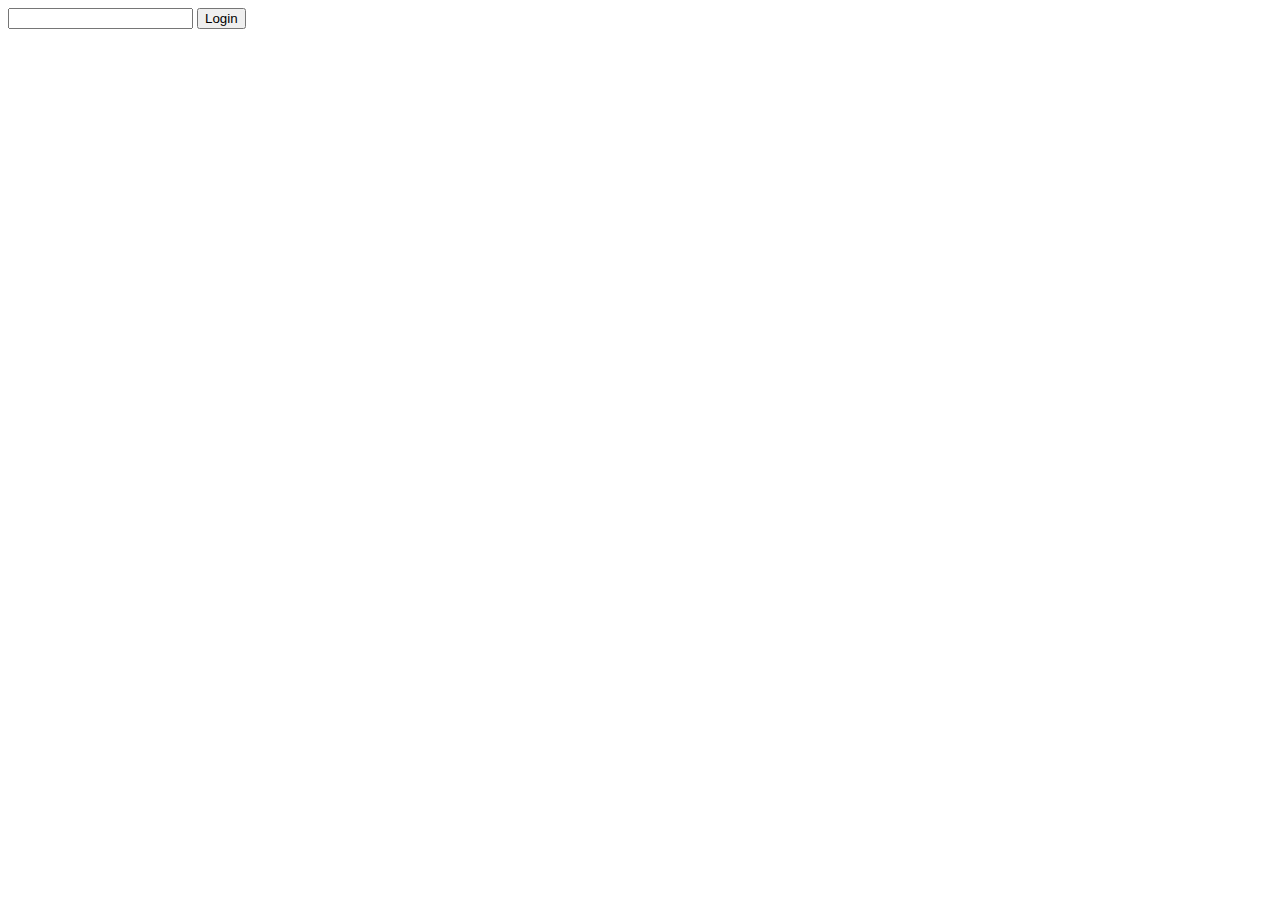
<file: form.html>
<!DOCTYPE html>
<html lang="en">
<head>
    <meta charset="UTF-8">
    <meta http-equiv="X-UA-Compatible" content="IE=edge">
    <meta name="viewport" content="width=device-width, initial-scale=1.0">
    <title>Document</title>
</head>
<body>
    <form action="inc/submit.php" method="post">
        <input type="text" name="username">
        <!-- you will use the name of the input in your php, so take note -->

        <button name="submit_button">Login</button>
    </form>
</body>
</html>
</file>
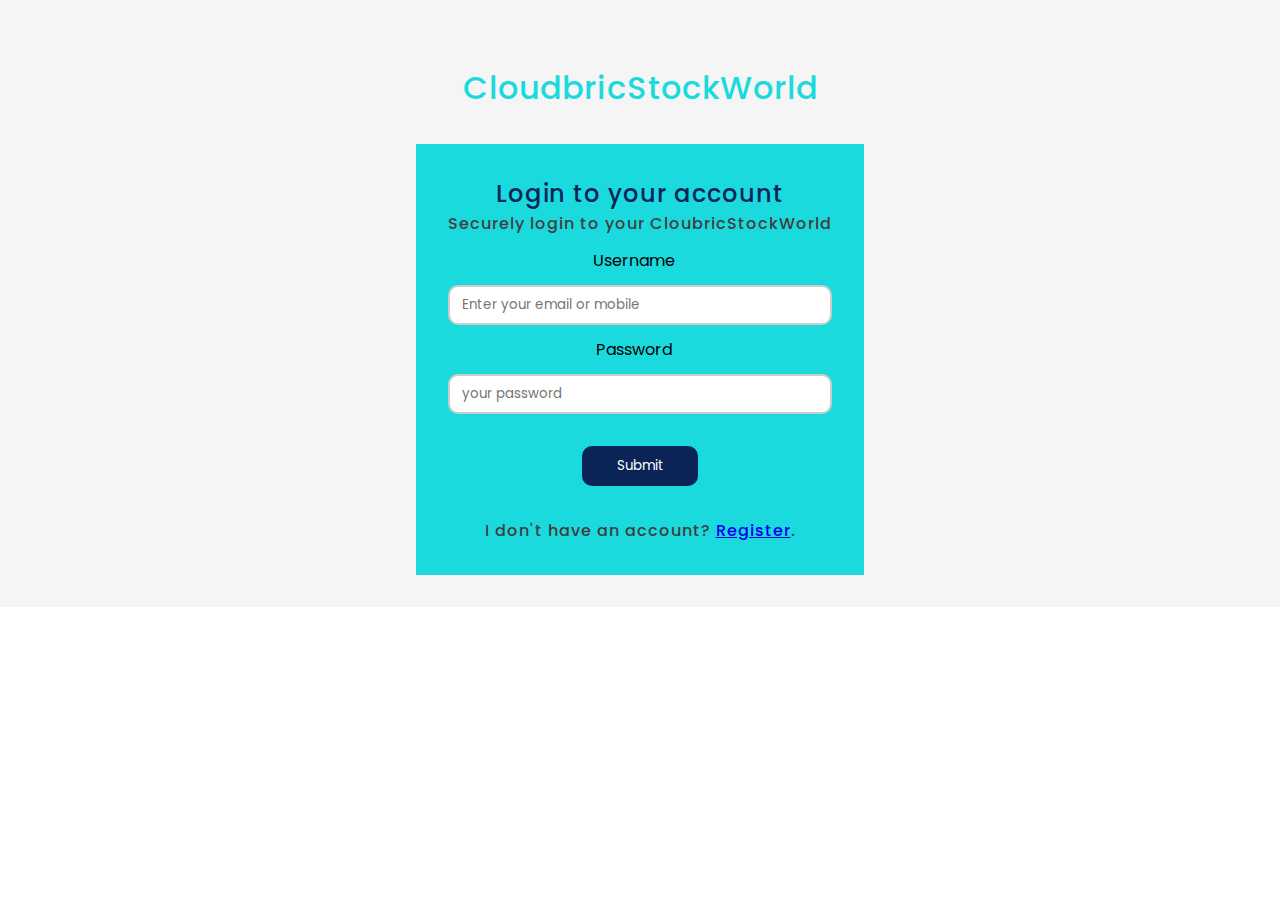
<file: frontend/signin.html>
<!DOCTYPE html>
<html lang="en">

<head>
    <meta charset="UTF-8">
    <meta http-equiv="X-UA-Compatible" content="IE=edge">
    <meta name="viewport" content="width=device-width, initial-scale=1.0">
    <title>cloudbricstockworld</title>
</head>
<link rel="stylesheet" href="style.css">

<body>
    <center>
        <section class="contact-section">

            <div class="row">
                <h2>CloudbricStockWorld</h2>

                <div class="contact-form">
                    <h1>Login to your account
                    </h1>
                    <p>Securely login to your CloubricStockWorld</p>
                    <form action="sendmail.php" method="post">
                        <label for="email">Username</label>
                        <input type="text" placeholder="Enter your email or mobile" name="email" required>
                        <br />

                        <label for="psw">Password</label>
                        <input type="password" id="psw" name="psw" placeholder="your password" pattern="(?=.*\d)(?=.*[a-z])(?=.*[A-Z]).{8,}" title="Must contain at least one number and one uppercase and lowercase letter, and at least 8 or more characters" required />
                        <div class="button-login">
                            <input type="submit" value="Submit" />
                        </div>

                    </form>
                    <div class="container signin">
                        <p>I don't have an account? <a href="register.php">Register</a>.</p>
                    </div>
                </div>

            </div>
        </section>
    </center>

</body>

</html>
</file>
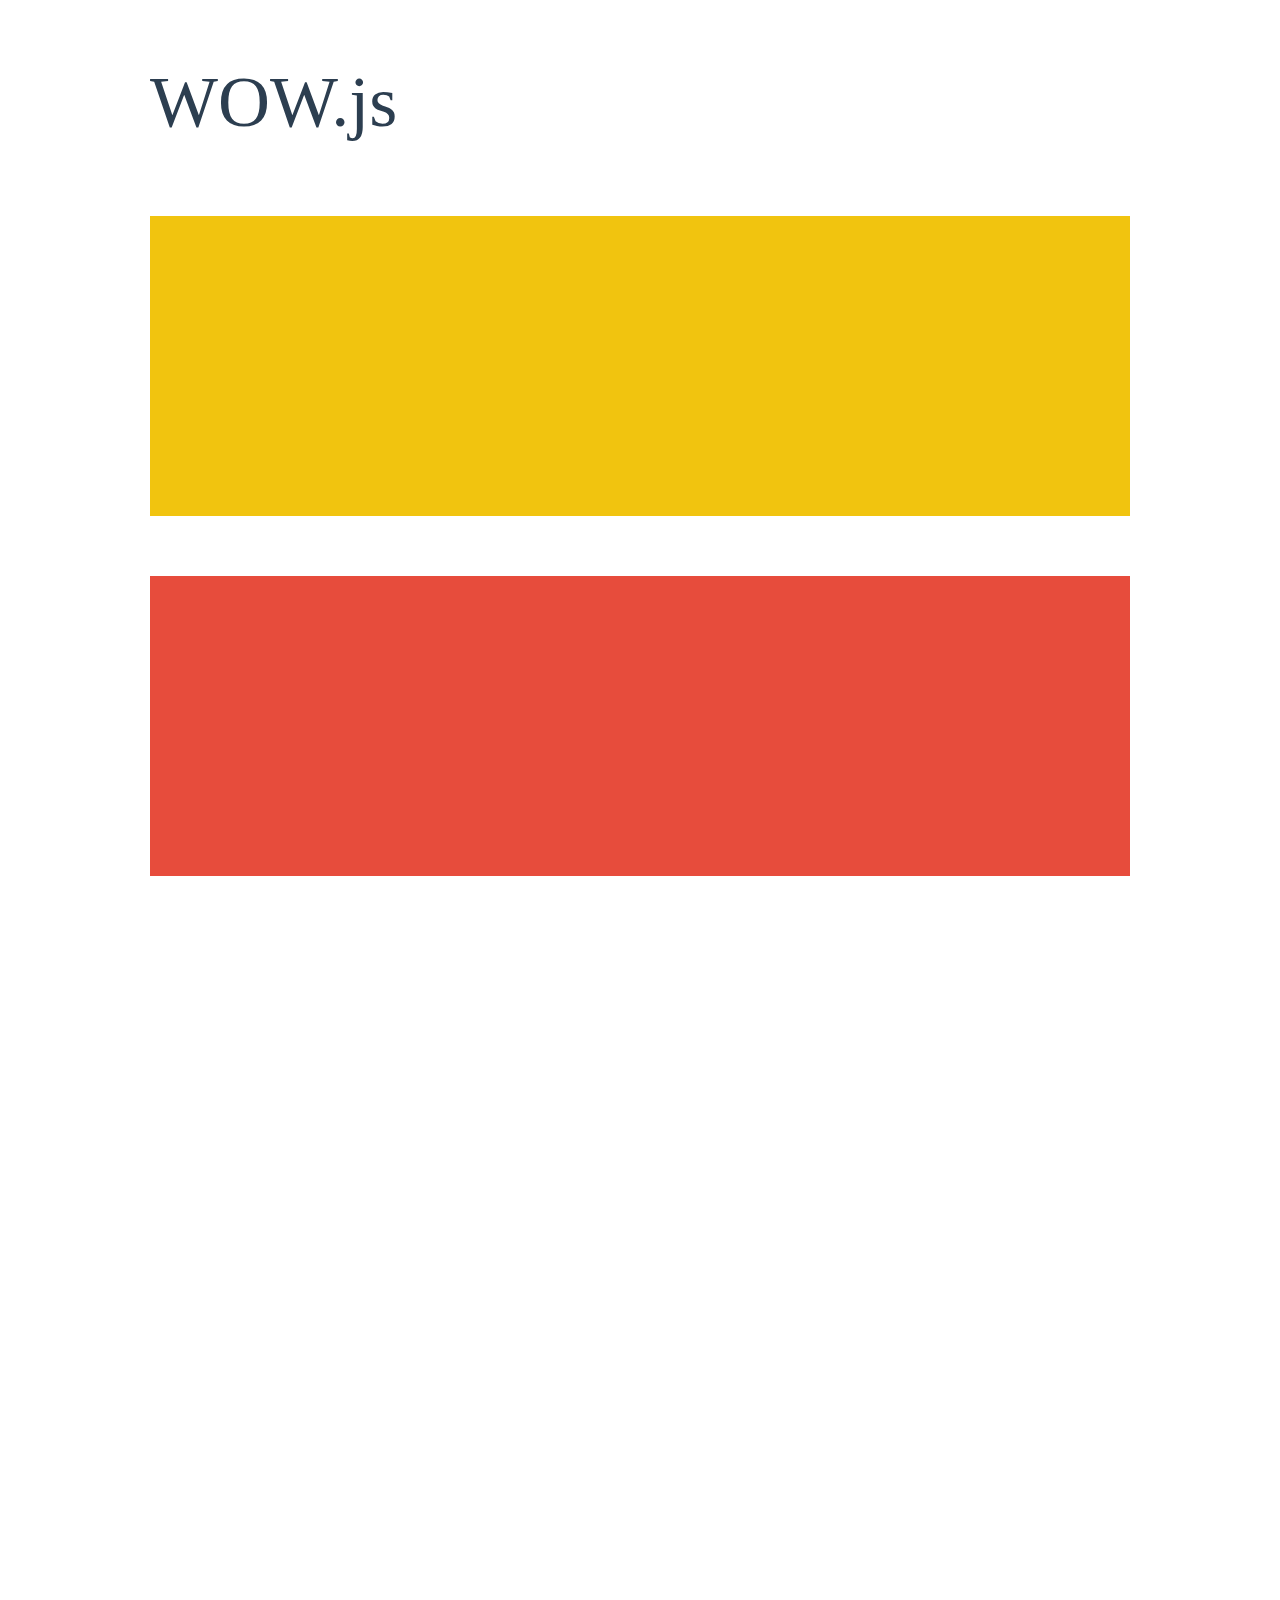
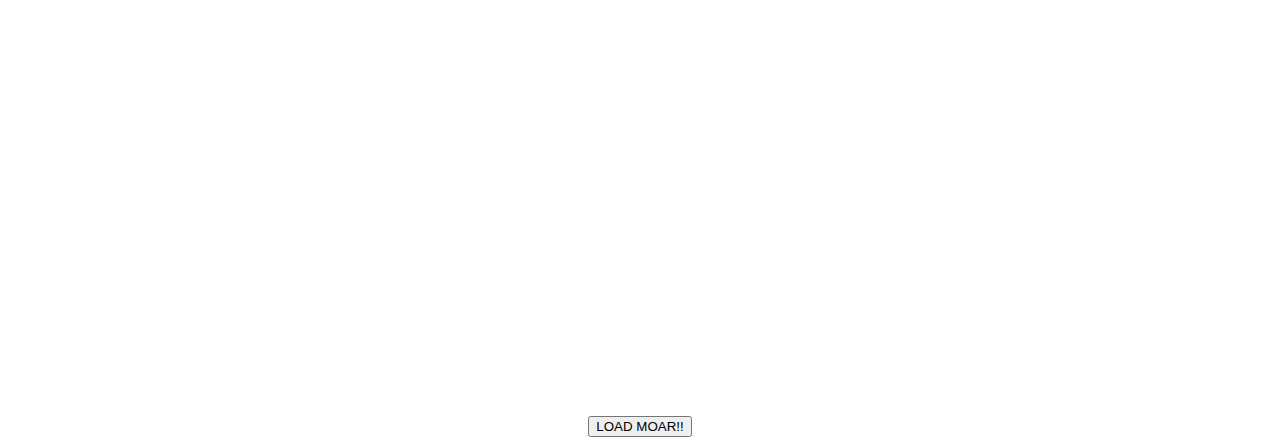
<file: frontend/WOW-master/demo.html>
<!doctype html>

<html lang="en">
<head>
  <meta charset="utf-8">
  <title>WOW</title>
  <link rel="stylesheet" href="css/libs/animate.css">
  <link rel="stylesheet" href="css/site.css">
  <style>
    .wow:first-child {
      visibility: hidden;
    }
  </style>
  <!--[if IE]>
    <script src="http://html5shiv.googlecode.com/svn/trunk/html5.js"></script>
  <![endif]-->
</head>

<body>
  <div id="container">
    <header>
      <h1>WOW.js</h1>
    </header>
    <div id="main">
      <section class="wow fadeInDown" style="background-color: #f1c40f;"></section>
      <section class="wow pulse" style="background-color: #e74c3c;" data-wow-iteration="infinite" data-wow-duration="1500ms"></section>
      <section class="section--purple wow slideInRight" data-wow-delay="2s"></section>
      <section class="section--blue wow bounceInLeft" data-wow-offset="300"></section>
      <section class="section--green wow slideInLeft" data-wow-duration="4s"></section>
      <button id="moar">LOAD MOAR!!</button>
    </div>
  </div>
  <script src="dist/wow.js"></script>
  <script>
    wow = new WOW(
      {
        animateClass: 'animated',
        offset:       100,
        callback:     function(box) {
          console.log("WOW: animating <" + box.tagName.toLowerCase() + ">")
        }
      }
    );
    wow.init();
    document.getElementById('moar').onclick = function() {
      var section = document.createElement('section');
      section.className = 'section--purple wow fadeInDown';
      this.parentNode.insertBefore(section, this);
    };
  </script>
</body>
</html>
</file>
<file: frontend/style.css>
@import url('https://fonts.googleapis.com/css2?family=Montserrat&family=Poppins:ital,wght@0,100;0,200;0,400;0,500;1,100;1,200;1,300;1,400&display=swap');
@import url('https://fonts.googleapis.com/css2?family=Montserrat&family=Poppins:wght@200&display=swap');
@import url('https://fonts.googleapis.com/css2?family=Montserrat:wght@200;300;400;500&display=swap');
@import url('https://fonts.googleapis.com/css2?family=Lato:ital,wght@0,400;0,700;1,700;1,900&display=swap');
@import url('https://fonts.googleapis.com/css2?family=Courgette&display=swap');
:root {
    --color: #00BFA6;
}

* {
    font-family: 'Poppins', sans-serif;
    box-sizing: border-box;
    margin: 0;
    padding: 0;
    transition: all, 2s linear;
}

html {
    width: 100%;
    height: 100%;
    scroll-behavior: smooth;
}

.navbar .navbar-brand {
    color: #000;
    font-family: 'Playfair Display', serif;
    font-weight: 600;
    font-size: 1.5rem;
}

.navbar .navbar-brand span {
    color: #1bdadd;
    font-weight: 600;
    font-size: 1.5rem;
}

.navbar {
    position: fixed;
    background-color: #fff!important;
    width: 100%;
    padding: 0.7rem 2rem;
    z-index: 999;
}

.navbar-nav {
    align-items: center!important;
    text-align: center;
}

.navbar-nav .nav-item .nav-link {
    display: flex!important;
    color: #1bdadd!important;
    margin-left: 2rem;
    list-style-type: none;
}

.nav-item .nav-link:hover {
    color: #000!important;
}

.right-side button {
    margin-left: 1.5rem!important;
    color: #fff;
    background-color: #0a2458;
}

.homepage1 {
    background-image: linear-gradient( rgba(0, 0, 0, 0.5), rgba(0, 0, 0, 0.5)), url("imageS/FOREX2.jpeg");
    object-fit: fill;
    background-repeat: no-repeat;
    background-position: center;
    background-size: cover;
    position: relative;
    width: 100%;
    align-items: center;
    justify-content: center;
}

.homepage1 .great {
    display: grid;
    grid-template-columns: repeat(auto-fit, minmax(300px, 1fr));
    grid-gap: 10px;
    padding: 2rem 4rem;
    align-items: center;
}

.homepage1 .home_content1 {
    align-items: center;
}

.homepage1 .home_content1 h1 {
    font-weight: 600;
    font-size: 2.5rem;
    letter-spacing: 1px;
    color: #000;
    font-family: 'Playfair Display', serif;
}

.homepage1 .home_content1 p {
    font-size: 1.3rem;
    color: #FFF;
    font-family: 'Playfair Display', serif;
    font-weight: 500;
    letter-spacing: 1px;
}

.homepage1 .home_content1 span {
    color: #1bdadd;
    font-weight: 600;
    font-size: 2rem;
    letter-spacing: 1px;
}

.homepage1 .btn {
    width: 12rem;
    height: 3rem;
    font-size: 1rem;
    border-radius: 5px;
    -webkit-appearance: button;
    text-rendering: auto;
    color: #fff;
    letter-spacing: normal;
    word-spacing: normal;
    text-transform: none;
    text-indent: 0px;
    text-shadow: none;
    display: inline-block;
    text-align: center;
    align-items: flex-start;
    cursor: pointer;
    background-color: #0a2458;
    border-style: solid;
    border-color: rgb(216, 216, 216) rgb(209, 209, 209) rgb(186, 186, 186);
    border-image: initial;
}

.homepage2 {
    width: 100%;
    background-color: #fff;
    align-items: center;
    padding: 4rem 0;
}

.homepage2 .great {
    display: flex;
    align-items: center;
    justify-content: space-around;
    padding: 0 4rem;
    position: relative;
}

.homepage2 .home_content2 {
    align-items: center;
    justify-content: center;
}

.homepage2 .home_content2 h1 {
    font-weight: 600;
    font-size: 3.5rem;
    color: #000;
    font-family: 'Playfair Display', serif;
    letter-spacing: 2px;
}

.homepage2 .home_content2 h6 {
    font-size: 1.5rem;
    color: #696969;
    font-family: 'Playfair Display', serif;
    font-weight: 600;
    letter-spacing: 2px;
}

.homepage2 .home_content2 span {
    color: #1bdadd;
}

.content2_image img {
    width: 100%;
    height: 100%;
    padding: 2rem 0;
}

.info {
    background-color: #fff;
    padding: 4rem 0;
}

.homepage1_image img {
    width: 100%;
    height: 100%;
}

.key {
    background-color: #fff;
}

.key .security {
    display: grid;
    grid-template-columns: repeat(auto-fit, minmax(300px, 1fr));
    grid-gap: 10px;
    padding: 0 2rem;
    position: relative;
    justify-content: center;
    align-items: center;
}

.key .security_content {
    align-items: center;
    justify-content: center;
}

.key .security_content h1 {
    color: #1bdadd;
    font-size: 2rem;
    font-weight: 600;
    font-family: 'Playfair Display', serif;
    letter-spacing: 2px;
}

.key .security_content p {
    font-size: 1rem;
    font-weight: 600;
    font-family: 'Playfair Display', serif;
    letter-spacing: 1px;
    color: #3f3e3e;
}

.key .security_image img {
    width: 100%;
    height: 100%;
}

.info .know {
    display: block;
    align-items: center;
    text-align: center;
    justify-content: center;
}

.info .know h1 {
    font-size: 3rem;
    font-weight: 700;
    font-family: 'Playfair Display', serif;
    letter-spacing: 2px;
}

.possible {
    background-color: #fff;
    align-items: center;
}

.possible .card_row {
    display: grid;
    grid-template-columns: repeat(auto-fit, minmax(300px, 1fr));
    grid-gap: 10px;
    padding: 0 4rem;
    align-items: center;
    justify-content: center;
}

.card {
    width: 100%;
    align-items: center;
}

.card-title {
    color: #1bdadd;
    font-size: 1.5rem;
    font-weight: 600;
    font-family: 'Playfair Display', serif;
    letter-spacing: 1px;
}

.card-text {
    color: #3f3e3e;
    font-size: 0.8rem;
    font-weight: 600;
    font-family: 'Playfair Display', serif;
    letter-spacing: 1px;
}

.card-img-top {
    width: 100%;
    height: 50%;
}

.homepage3 {
    background-color: #fff;
    align-items: center;
    padding: 2rem 0;
}

.homepage3 .great {
    display: flex;
    align-items: center;
    justify-content: space-between;
    padding: 0 4rem;
}

.homepage3 .homepage3_content {
    align-items: center;
    justify-content: center;
}

.homepage3 .homepage3_content h1 {
    color: #000;
    font-size: 2rem;
    font-weight: 600;
    font-family: 'Playfair Display', serif;
    letter-spacing: 2px;
}

.homepage3 .homepage3_content span {
    color: #1bdadd;
    font-weight: 600;
    font-size: 2rem;
}

.homepage3 .homepage3_content p {
    color: #3f3e3e;
    font-size: 0.9rem;
    font-weight: 600;
    font-family: 'Playfair Display', serif;
    letter-spacing: 1px;
}

.homepage3 .great .homepage3_image img {
    width: 90%;
    height: 100%;
}

.homepage4 {
    background-color: #fff;
    align-items: center;
    padding: 2rem 0;
}

.homepage4 .great {
    display: flex;
    align-items: center;
    justify-content: space-around;
    padding: 0 4rem;
}

.homepage4 .homepage4_content {
    align-items: center;
    justify-content: center;
}

.homepage4 .homepage4_content h1 {
    color: #0a2458;
    font-size: 2rem;
    font-weight: 600;
    font-family: 'Playfair Display', serif;
    letter-spacing: 2px;
}

.homepage4 .homepage_content span {
    color: #1bdadd;
    font-weight: 600;
    font-size: 2rem;
}

.homepage4 .homepage4_content p {
    color: #3f3e3e;
    font-size: 0.9rem;
    font-weight: 600;
    font-family: 'Playfair Display', serif;
    letter-spacing: 1px;
}

.homepage4-image {
    background-image: url("images/Referral-BTC-1536x1077.png");
    background-repeat: no-repeat;
    background-position: center;
    background-size: contain;
}

.homepage4-image img {
    width: 100%;
    height: 100%;
}

.payment_image {
    width: 50%;
    height: 100%;
}

.homepage5 {
    background-color: #fff;
    align-items: center;
    padding: 2rem 0;
}

.homepage5 .great {
    display: flex;
    align-items: center;
    justify-content: space-around;
    padding: 0 4rem;
}

.homepage5 .homepage5_content {
    align-items: center;
    justify-content: center;
}


.homepage5 .homepage5_content h1 {
    color: #0a2458;
    font-size: 2rem;
    font-weight: 600;
    font-family: 'Playfair Display', serif;
    letter-spacing: 2px;
}

.homepage5 .homepage_content span {
    color: #1bdadd;
    font-weight: 600;
    font-size: 2rem;
}

.homepage5 .homepage5_content p {
    color: #3f3e3e;
    font-size: 0.9rem;
    font-weight: 600;
    font-family: 'Playfair Display', serif;
    letter-spacing: 1px;
}

.homepage5 .homepage5_image {
    background-image: url("images/pay2.svg");
    background-repeat: no-repeat;
    background-position: center;
    background-size: contain;
}

.homepage5 .homepage5_image img {
    width: 100%;
    height: 70%;
}

.homepage6 {
    background-color: #fff;
    align-items: center;
    padding: 2rem 0;
}

.homepage6 .great {
    display: flex;
    align-items: center;
    justify-content: space-around;
    padding: 0 4rem;
}

.homepage6 .homepage6_content {
    align-items: center;
    justify-content: center;
}

.homepage6 .homepage6_content h1 {
    color: #0a2458;
    font-size: 2rem;
    font-weight: 600;
    font-family: 'Playfair Display', serif;
    letter-spacing: 2px;
}

.homepage6 .homepage6_content span {
    color: #1bdadd;
    font-weight: 600;
    font-size: 2rem;
}

.homepage6 .homepage6_content p {
    color: #3f3e3e;
    font-size: 0.9rem;
    font-weight: 600;
    font-family: 'Playfair Display', serif;
    letter-spacing: 1px;
}

.homepage6 .homepage6_image {
    background-image: url("images/zz.svg");
    width: 100%;
    background-repeat: no-repeat;
    background-position: center;
    background-size: contain;
}

.homepage6 .homepage6_image img {
    width: 100%;
    height: 80%;
}

.homepage7 {
    background-color: #fff;
    align-items: center;
    padding: 2rem 0;
}

.homepage7 .great {
    display: flex;
    align-items: center;
    justify-content: space-around;
    padding: 0 4rem;
}

.homepage7 .homepage7_content {
    align-items: center;
    justify-content: center;
}

.homepage7 .homepage7_content h1 {
    color: #0a2458;
    font-size: 2rem;
    font-weight: 600;
    font-family: 'Playfair Display', serif;
    letter-spacing: 2px;
}

.homepage7 .homepage7_content p {
    color: #3f3e3e;
    font-size: 0.9rem;
    font-weight: 600;
    font-family: 'Playfair Display', serif;
    letter-spacing: 1px;
}

.homepage7 .homepage7_image {
    background-image: url("images/image4.svg.svg");
    width: 100%;
    background-repeat: no-repeat;
    background-position: center;
    background-size: contain;
}

.homepage7 .homepage7_image img {
    width: 100%;
    height: 80%;
}

.homepage8 {
    background-color: #fff;
    align-items: center;
    padding: 2rem 0;
}

.homepage8 .great {
    display: flex;
    align-items: center;
    justify-content: space-around;
    padding: 0 4rem;
    align-items: center;
}

.homepage8 .homepage8_content {
    align-items: center;
    justify-content: center;
}

.homepage8 .homepage8_content h1 {
    color: #0a2458;
    font-size: 2rem;
    font-weight: 600;
    font-family: 'Playfair Display', serif;
    letter-spacing: 2px;
}

.homepage8 .homepage8_content p {
    color: #3f3e3e;
    font-size: 0.9rem;
    font-weight: 600;
    font-family: 'Playfair Display', serif;
    letter-spacing: 1px;
}

.homepage8 .homepage8_image img {
    width: 100%;
    height: 80%;
}

.homepage9 {
    background-color: #fff;
}

.homepage9 h3 {
    color: #0a2458;
    font-size: 2.5rem;
    font-weight: 700;
    padding: 2rem 0;
    letter-spacing: 1px;
    align-items: center;
    justify-content: center;
    text-align: center;
}

.homepage9 .great {
    display: grid;
    grid-template-columns: repeat(auto-fit, minmax(100px, 1fr));
    grid-gap: 10px;
    padding: 2rem 4rem;
    align-items: center;
    justify-content: center;
}

.homepage9 .card_image {
    align-items: center;
    justify-content: center;
    text-align: center;
}

.homepage9 .card_image li {
    align-items: center;
    justify-content: center;
    text-align: center;
}

.homepage9 .card_image h1 {
    color: #0a2458;
    font-size: 0.9rem;
    font-weight: 700;
    letter-spacing: 0.5px;
}

.homepage9 .card_image img {
    width: 30%;
}

.homepage10 {
    background-color: #fff;
    padding: 4rem 0;
    width: 100%;
}

.homepage10 .great {
    align-items: center;
    text-align: center;
    justify-content: center;
    padding: 0 4rem;
}

.homepage10 .great h1 {
    color: #0a2458;
    font-size: 2rem;
    font-weight: 700;
    letter-spacing: 2px;
}

.homepage10 .great p {
    color: #3f3e3e;
    font-size: 0.9rem;
    font-weight: 700;
    letter-spacing: 1px;
}

.homepage10 .btn {
    width: 12rem;
    height: 3rem;
    font-size: 1rem;
    border-radius: 5px;
    -webkit-appearance: button;
    text-rendering: auto;
    color: #fff;
    letter-spacing: normal;
    word-spacing: normal;
    text-transform: none;
    text-indent: 0px;
    text-shadow: none;
    display: inline-block;
    text-align: center;
    align-items: flex-start;
    cursor: pointer;
    background-color: #0a2458;
    border-style: solid;
    border-color: rgb(216, 216, 216) rgb(209, 209, 209) rgb(186, 186, 186);
    border-image: initial;
}

.footer .container .row {
    padding: 4rem 0;
}

.footer .container .row {
    display: grid;
    grid-template-columns: repeat(auto-fit, minmax(200px, 1fr));
    grid-gap: 10px;
    align-items: center;
    justify-content: center;
}

.footer {
    background-color: #ced1d7;
    width: 100vw;
}

.content7 h6 {
    color: #0a2458;
    font-size: 1rem;
    font-weight: 700;
    letter-spacing: 1px;
}

.content7 p {
    color: #3f3e3e;
    font-weight: 600;
    font-size: 0.7rem;
}

.content7 p a {
    color: #3f3e3e;
    font-weight: 600;
    font-size: 0.7rem;
    text-decoration: none;
}


/*=====================================Register-Form-start-Here============================================*/

.contact-section {
    background-color: #f5f5f5;
    width: 100%;
}

.contact-section .row {
    display: inline-block;
    padding: 2rem 0;
}

.contact-section .row h2 {
    align-items: center;
    justify-content: center;
    text-align: center;
    color: #1bdadd;
    font-size: 2rem;
    font-weight: 500;
    padding: 2rem 0;
    letter-spacing: 1px;
}

.contact-section .row .contact-form {
    align-items: center;
    justify-content: center;
    background-color: #1bdadd;
    padding: 2rem 2rem;
}

.contact-section .row .contact-form h1 {
    align-items: center;
    justify-content: center;
    text-align: center;
    color: #0a2458;
    font-size: 1.5rem;
    font-weight: 500;
    letter-spacing: 1px;
}

.contact-section .row .contact-form p {
    align-items: center;
    justify-content: center;
    text-align: center;
    color: #3f3e3e;
    font-size: 1rem;
    font-weight: 500;
    letter-spacing: 1px;
}

.contact-section .row label {
    padding: 12px 12px 12px 0;
    display: block;
}

.contact-section .row input[type=submit] {
    background-color: #0a2458;
    color: white;
    padding: 4px 12px;
    border: none;
    width: 30%;
    height: 40px;
    text-align: center;
    border-radius: 10px;
    cursor: pointer;
}

.button-login {
    padding: 2rem 0;
}

.contact-section .row input[type=submit]:hover {
    background-color: #3f3e3e;
    transition: 1s ease-in-out;
}

.contact-section .row input {
    width: 100%;
    height: 40px;
    border: 2px solid #ccc;
    padding: 12px 12px;
    border-radius: 10px;
}

.contact-section .row textarea {
    width: 100%;
    height: 150px;
    padding: 12px 12px;
    box-sizing: border-box;
    border: 2px solid #ccc;
    border-radius: 10px;
    background-color: #f8f8f8;
    resize: none;
}

.Testimonia h2 {
    color: #000;
    font-size: 26px;
    font-weight: 300;
    text-align: center;
    text-transform: uppercase;
    position: relative;
    margin: 30px 0 70px;
}

.Testimonia h2::after {
    content: "";
    width: 100px;
    position: absolute;
    margin: 0 auto;
    height: 4px;
    border-radius: 1px;
    background: #1c47e3;
    left: 0;
    right: 0;
    bottom: -20px;
}

.carousel .carousel-item {
    color: #999;
    overflow: hidden;
    min-height: 120px;
    font-size: 13px;
}

.carousel .media img {
    width: 80px;
    height: 80px;
    display: block;
    border-radius: 50%;
}

.carousel .testimonial {
    padding: 0 15px 0 60px;
    position: relative;
}

.carousel .testimonial::before {
    content: "\201C";
    font-family: Arial, sans-serif;
    color: #e2e2e2;
    font-weight: bold;
    font-size: 68px;
    line-height: 54px;
    position: absolute;
    left: 15px;
    top: 0;
}

.carousel .overview b {
    text-transform: uppercase;
    color: #1c47e3;
}

.carousel .carousel-indicators {
    bottom: -40px;
}

.carousel-indicators li,
.carousel-indicators li.active {
    width: 20px;
    height: 20px;
    border-radius: 50%;
    margin: 1px 3px;
    box-sizing: border-box;
}

.carousel-indicators li {
    background: #e2e2e2;
    border: 4px solid #fff;
}

.carousel-indicators li.active {
    color: #fff;
    background: #1c47e3;
    border: 5px double;
}


/*=====================================Register-Form-ends-here============================================*/


/*=====================================Register-Form-end-here============================================*/

@media screen and (max-width: 768px) {
    .navbar-nav {
        position: relative;
        left: 10%;
    }
    .right-side {
        margin-left: 20px;
    }
    .homepage1 .great,
    .homepage2 .great,
    .homepage3 .great,
    .homepage5 .great,
    .homepage7 .great,
    .homepage9 .great,
    .homepage10 .great {
        padding: 0 2rem;
        flex-flow: column-reverse;
    }
    .homepage6 .great,
    .homepage8 .great,
    .homepage4 .great {
        flex-flow: column;
        padding: 0 2rem;
    }
    .possible .card_row {
        padding: 0 2rem;
    }
    .homepage1 .home_content1 span {
        font-weight: 600;
        font-size: 1.5rem;
        letter-spacing: 1px;
    }
    .homepage1 .home_content1 h1 {
        font-weight: 600;
        font-size: 1.5rem;
    }
    .homepage1 .home_content1 p {
        font-weight: 400;
        font-size: 0.9rem;
    }
}

@media screen and (max-width: 768px) {
    .homepage1 {
        position: relative;
        top: 10%;
        padding: 2rem 0;
    }
    .contact-section .row {
        padding: 2rem 0rem;
        margin: 2rem 0;
    }
    .contact-section .row .contact-form h2 {
        font-size: 1rem;
    }
}

@media screen and (max-width: 375px) {
    .homepage1 {
        position: relative;
        top: 30%;
        padding: 2rem 0;
    }
}
</file>
<file: frontend/WOW-master/css/site.css>
h1 {
  font-size:     72px;
  line-height:   1.5;
  color: #2c3e50;
  font-weight:   100;
}

#container {
  width:  980px;
  margin: 0 auto;
}

section {
  height: 300px;
  margin: 60px 0;
}

.section--purple {
  background-color: #9b59b6;
}

.section--blue {
  background-color: #3498db;
}

.section--green {
  background-color: #2ecc71;
}

#main {
  text-align: center;
}

#more {
  margin: 20px auto 48px;
}
</file>
